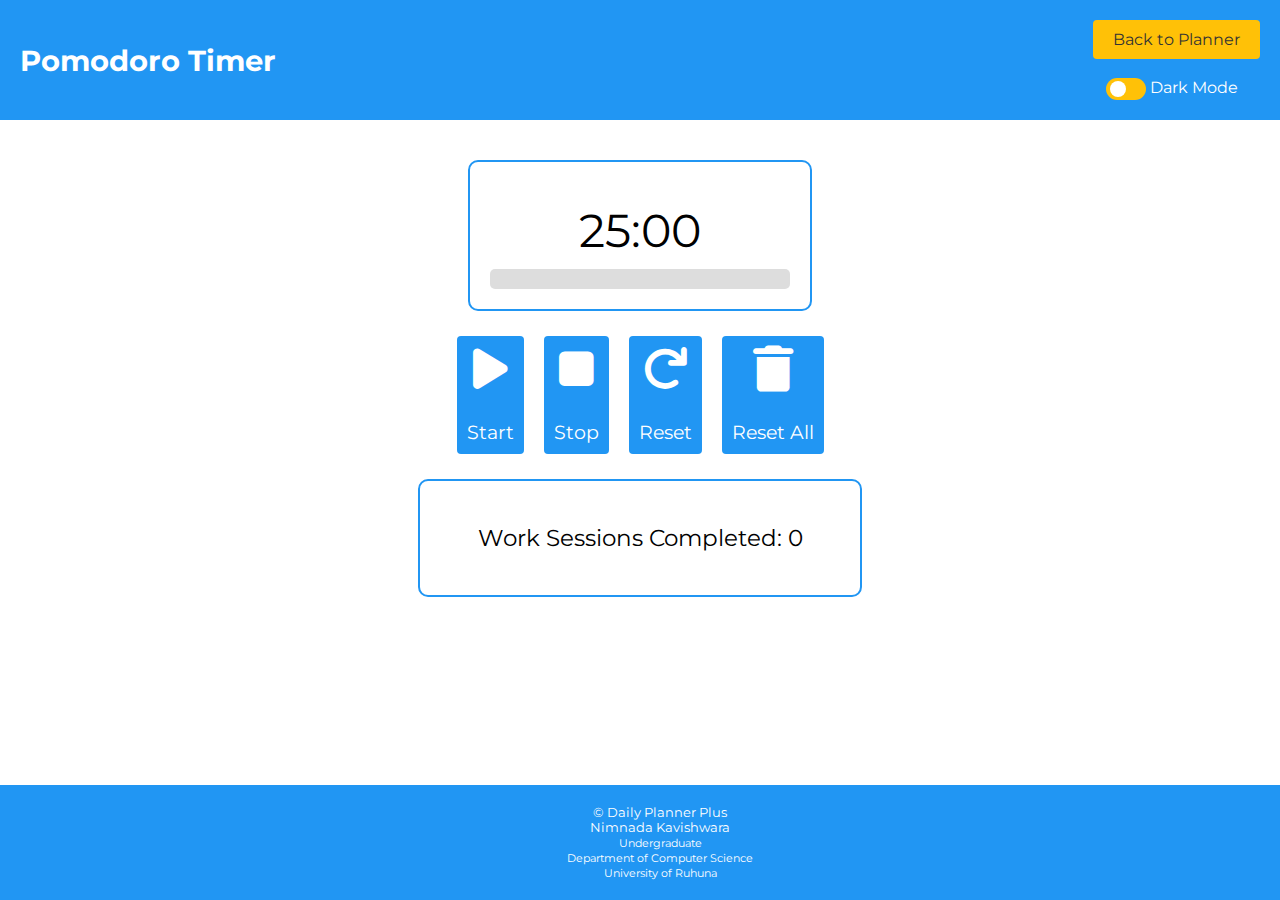
<file: pomodoro.html>
<!DOCTYPE html>
<html lang="en">
<head>
    <meta charset="UTF-8">
    <meta name="viewport" content="width=device-width, initial-scale=1.0">
    <title>Pomodoro Timer</title>
    <link rel="stylesheet" href="css/style.css">
    <link rel="stylesheet" href="css/pomodoro.css">
    <link rel="stylesheet" href="https://cdnjs.cloudflare.com/ajax/libs/font-awesome/6.0.0-beta3/css/all.min.css">
</head>
<body>

        <!-- Place this within the body tag -->
        <audio id="alert-sound" src="sounds/alert.mp3" preload="auto"></audio>   

    <header>
        <h1>Pomodoro Timer</h1>
    <div>
        <button onclick="location.href='index.html'">Back to Planner</button> <br><br>
        <label class="switch">
            <input type="checkbox" id="theme-toggle">
            <span class="slider round"></span>
        </label>
        <span class="theme-text">Dark Mode</span>
    </div>
    </header>
    <main id="main-content">
        <div id="pomodoro">
            <div id="timer-box">
                <div id="pomodoro-time">25:00</div>
                <div id="progress-bar-container">
                    <div id="progress-bar"></div>
                </div>
            </div>
            <div id="pomodoro-buttons">
                <button onclick="startPomodoro()"><i class="fas fa-play fa-2x"></i><br><small>Start</small></button>
                <button onclick="stopPomodoro()"><i class="fas fa-stop fa-2x"></i><br><small>Stop</small></button>
                <button onclick="resetPomodoro()"><i class="fas fa-redo fa-2x"></i><br><small>Reset</small></button>
                <button onclick="resetAll()"><i class="fas fa-trash fa-2x"></i><br><small>Reset All</small></button>
            </div>
            <div id="session-box">
                <p>Work Sessions Completed: <span id="work-sessions">0</span></p>
            </div>
        </div>
        <div id="countdown-overlay" class="countdown-overlay overlay-hidden">
            <div id="countdown"></div>
        </div>
        <div id="custom-alert" class="custom-alert overlay-hidden">
            <div class="custom-alert-content">
                <p id="custom-alert-message"></p>
                <button id="alert-button-ok" class="custom-alert-button">OK</button>
                <button id="alert-button-later" class="custom-alert-button button-hidden">Later</button>
            </div>
        </div>        
    </main>
    <footer>
        &copy; Daily Planner Plus<br>
        Nimnada Kavishwara<br>
        <small>
            Undergraduate<br>
            Department of Computer Science<br>
            University of Ruhuna
        </small>
    </footer>
    <script src="js/config.js"></script>
    <script src="js/pomodoro.js"></script>
    <script src="js/theme.js"></script>
</body>
</html>
</file>
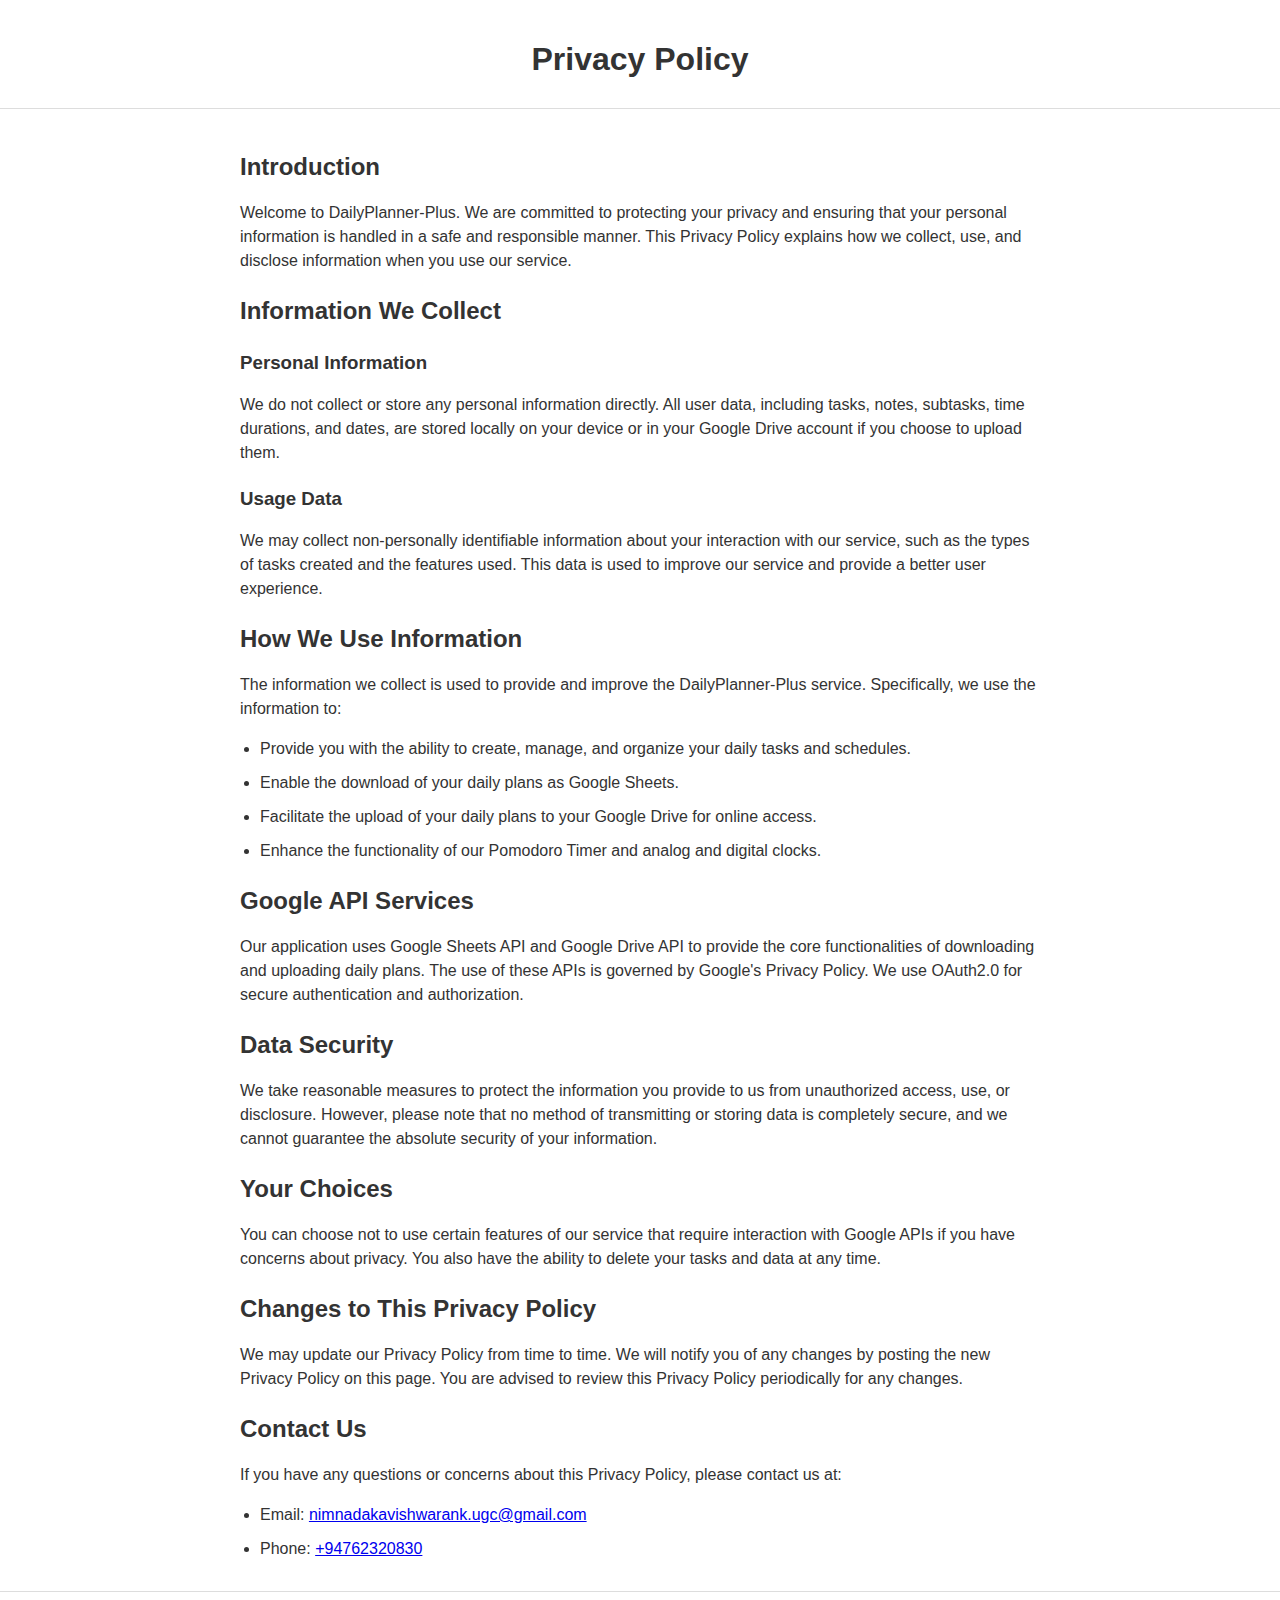
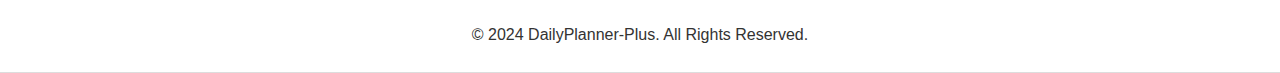
<file: privacy-policy.html>
<!DOCTYPE html>
<html lang="en">
<head>
    <meta charset="UTF-8">
    <meta name="viewport" content="width=device-width, initial-scale=1.0">
    <title>Privacy Policy - DailyPlanner-Plus</title>
    <style>
        body {
            font-family: 'Helvetica Neue', Arial, sans-serif;
            line-height: 1.5;
            margin: 0;
            padding: 0;
            color: #333;
            background-color: #fff;
        }
        header, footer {
            background-color: #fff;
            padding: 15px 10px;
            text-align: center;
            border-bottom: 1px solid #ddd;
        }
        footer {
            border-top: 1px solid #ddd;
        }
        main {
            padding: 20px 10px;
            max-width: 800px;
            margin: 0 auto;
        }
        h1, h2, h3 {
            color: #333;
            margin-top: 20px;
            margin-bottom: 10px;
        }
        p, ul, li {
            margin-bottom: 10px;
        }
        ul {
            padding-left: 20px;
        }
    </style>
</head>
<body>
    <header>
        <h1>Privacy Policy</h1>
    </header>
    <main>
        <section>
            <h2>Introduction</h2>
            <p>Welcome to DailyPlanner-Plus. We are committed to protecting your privacy and ensuring that your personal information is handled in a safe and responsible manner. This Privacy Policy explains how we collect, use, and disclose information when you use our service.</p>
        </section>
        <section>
            <h2>Information We Collect</h2>
            <h3>Personal Information</h3>
            <p>We do not collect or store any personal information directly. All user data, including tasks, notes, subtasks, time durations, and dates, are stored locally on your device or in your Google Drive account if you choose to upload them.</p>
            <h3>Usage Data</h3>
            <p>We may collect non-personally identifiable information about your interaction with our service, such as the types of tasks created and the features used. This data is used to improve our service and provide a better user experience.</p>
        </section>
        <section>
            <h2>How We Use Information</h2>
            <p>The information we collect is used to provide and improve the DailyPlanner-Plus service. Specifically, we use the information to:</p>
            <ul>
                <li>Provide you with the ability to create, manage, and organize your daily tasks and schedules.</li>
                <li>Enable the download of your daily plans as Google Sheets.</li>
                <li>Facilitate the upload of your daily plans to your Google Drive for online access.</li>
                <li>Enhance the functionality of our Pomodoro Timer and analog and digital clocks.</li>
            </ul>
        </section>
        <section>
            <h2>Google API Services</h2>
            <p>Our application uses Google Sheets API and Google Drive API to provide the core functionalities of downloading and uploading daily plans. The use of these APIs is governed by Google's Privacy Policy. We use OAuth2.0 for secure authentication and authorization.</p>
        </section>
        <section>
            <h2>Data Security</h2>
            <p>We take reasonable measures to protect the information you provide to us from unauthorized access, use, or disclosure. However, please note that no method of transmitting or storing data is completely secure, and we cannot guarantee the absolute security of your information.</p>
        </section>
        <section>
            <h2>Your Choices</h2>
            <p>You can choose not to use certain features of our service that require interaction with Google APIs if you have concerns about privacy. You also have the ability to delete your tasks and data at any time.</p>
        </section>
        <section>
            <h2>Changes to This Privacy Policy</h2>
            <p>We may update our Privacy Policy from time to time. We will notify you of any changes by posting the new Privacy Policy on this page. You are advised to review this Privacy Policy periodically for any changes.</p>
        </section>
        <section>
            <h2>Contact Us</h2>
            <p>If you have any questions or concerns about this Privacy Policy, please contact us at:</p>
            <ul>
                <li>Email: <a href="mailto:nimnadakavishwarank.ugc@gmail.com">nimnadakavishwarank.ugc@gmail.com</a></li>
                <li>Phone: <a href="tel:+94762320830">+94762320830</a></li>
            </ul>
        </section>
    </main>
    <footer>
        <p>&copy; 2024 DailyPlanner-Plus. All Rights Reserved.</p>
    </footer>
</body>
</html>
</file>
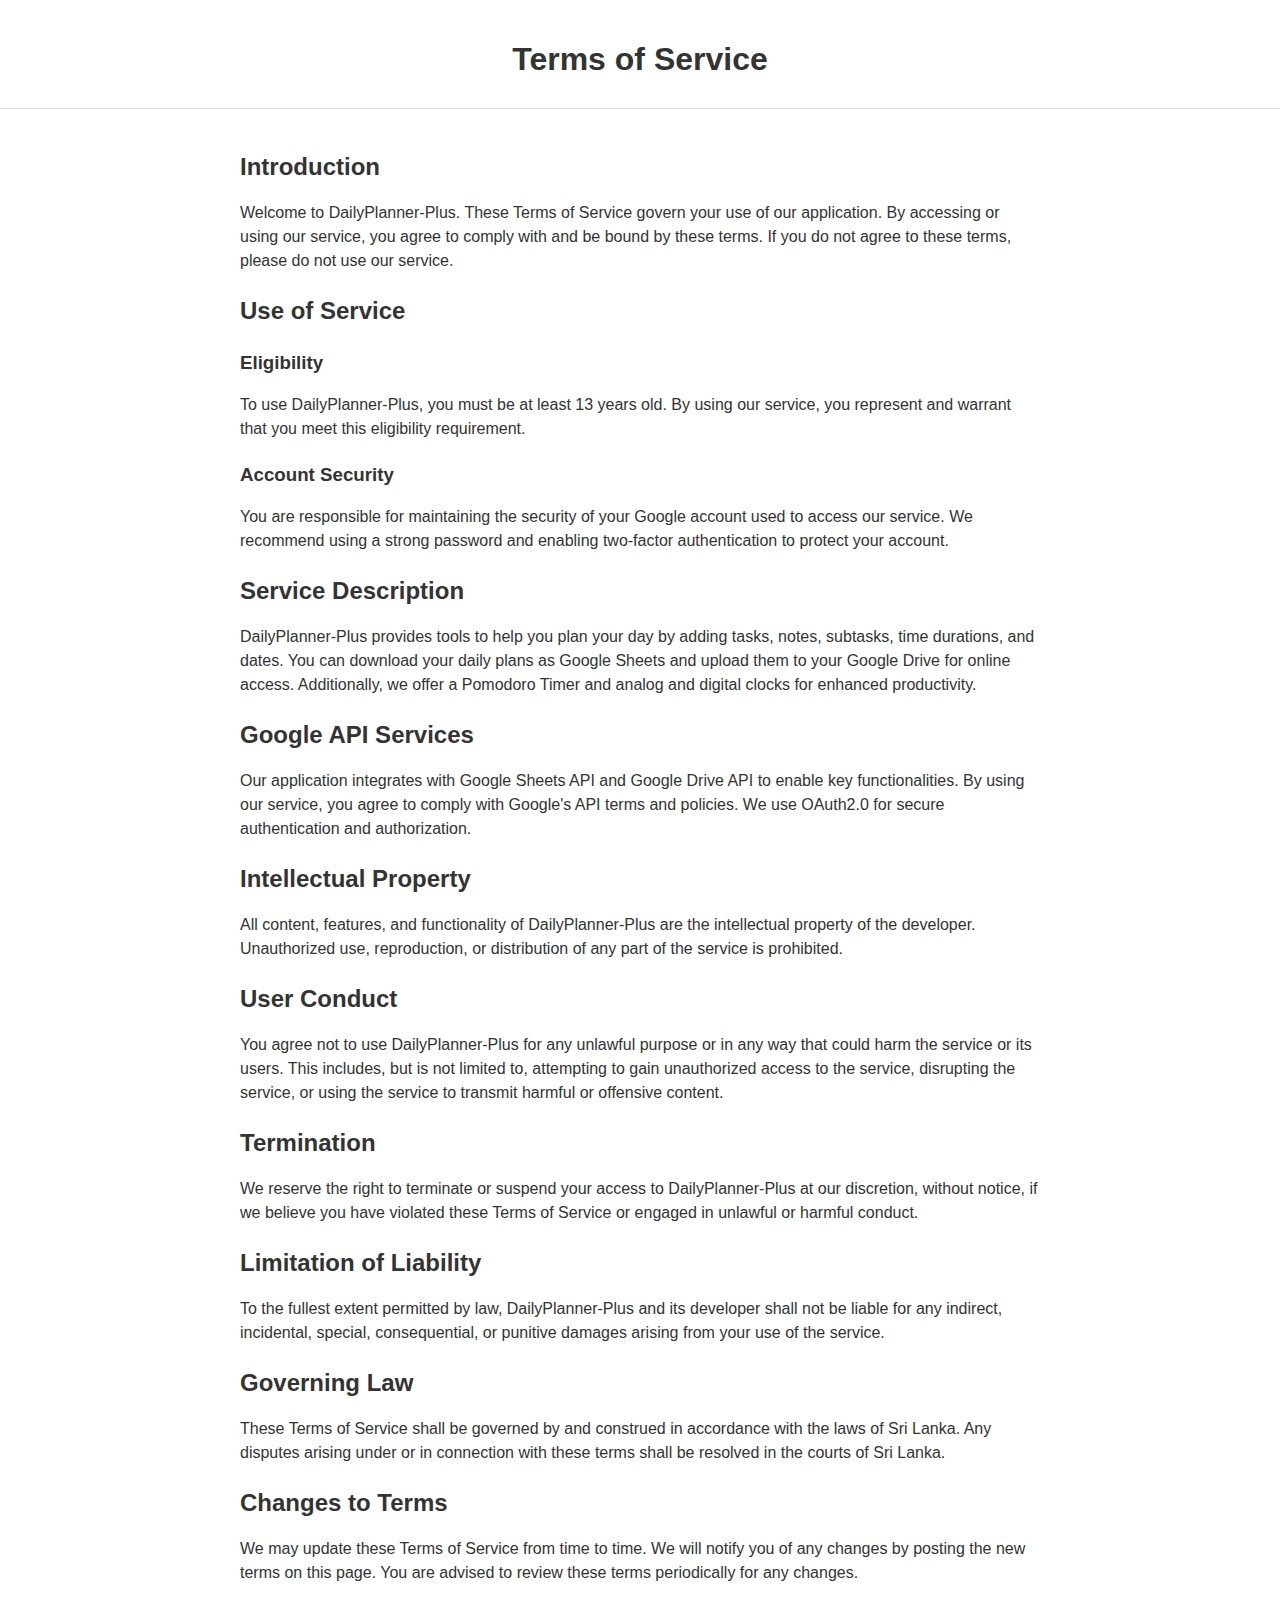
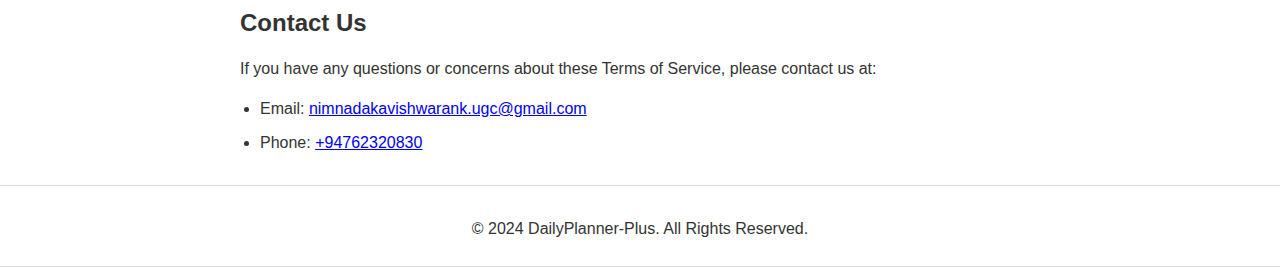
<file: terms-of-service.html>
<!DOCTYPE html>
<html lang="en">
<head>
    <meta charset="UTF-8">
    <meta name="viewport" content="width=device-width, initial-scale=1.0">
    <title>Terms of Service - DailyPlanner-Plus</title>
    <style>
        body {
            font-family: 'Helvetica Neue', Arial, sans-serif;
            line-height: 1.5;
            margin: 0;
            padding: 0;
            color: #333;
            background-color: #fff;
        }
        header, footer {
            background-color: #fff;
            padding: 15px 10px;
            text-align: center;
            border-bottom: 1px solid #ddd;
        }
        footer {
            border-top: 1px solid #ddd;
        }
        main {
            padding: 20px 10px;
            max-width: 800px;
            margin: 0 auto;
        }
        h1, h2, h3 {
            color: #333;
            margin-top: 20px;
            margin-bottom: 10px;
        }
        p, ul, li {
            margin-bottom: 10px;
        }
        ul {
            padding-left: 20px;
        }
    </style>
</head>
<body>
    <header>
        <h1>Terms of Service</h1>
    </header>
    <main>
        <section>
            <h2>Introduction</h2>
            <p>Welcome to DailyPlanner-Plus. These Terms of Service govern your use of our application. By accessing or using our service, you agree to comply with and be bound by these terms. If you do not agree to these terms, please do not use our service.</p>
        </section>
        <section>
            <h2>Use of Service</h2>
            <h3>Eligibility</h3>
            <p>To use DailyPlanner-Plus, you must be at least 13 years old. By using our service, you represent and warrant that you meet this eligibility requirement.</p>
            <h3>Account Security</h3>
            <p>You are responsible for maintaining the security of your Google account used to access our service. We recommend using a strong password and enabling two-factor authentication to protect your account.</p>
        </section>
        <section>
            <h2>Service Description</h2>
            <p>DailyPlanner-Plus provides tools to help you plan your day by adding tasks, notes, subtasks, time durations, and dates. You can download your daily plans as Google Sheets and upload them to your Google Drive for online access. Additionally, we offer a Pomodoro Timer and analog and digital clocks for enhanced productivity.</p>
        </section>
        <section>
            <h2>Google API Services</h2>
            <p>Our application integrates with Google Sheets API and Google Drive API to enable key functionalities. By using our service, you agree to comply with Google's API terms and policies. We use OAuth2.0 for secure authentication and authorization.</p>
        </section>
        <section>
            <h2>Intellectual Property</h2>
            <p>All content, features, and functionality of DailyPlanner-Plus are the intellectual property of the developer. Unauthorized use, reproduction, or distribution of any part of the service is prohibited.</p>
        </section>
        <section>
            <h2>User Conduct</h2>
            <p>You agree not to use DailyPlanner-Plus for any unlawful purpose or in any way that could harm the service or its users. This includes, but is not limited to, attempting to gain unauthorized access to the service, disrupting the service, or using the service to transmit harmful or offensive content.</p>
        </section>
        <section>
            <h2>Termination</h2>
            <p>We reserve the right to terminate or suspend your access to DailyPlanner-Plus at our discretion, without notice, if we believe you have violated these Terms of Service or engaged in unlawful or harmful conduct.</p>
        </section>
        <section>
            <h2>Limitation of Liability</h2>
            <p>To the fullest extent permitted by law, DailyPlanner-Plus and its developer shall not be liable for any indirect, incidental, special, consequential, or punitive damages arising from your use of the service.</p>
        </section>
        <section>
            <h2>Governing Law</h2>
            <p>These Terms of Service shall be governed by and construed in accordance with the laws of Sri Lanka. Any disputes arising under or in connection with these terms shall be resolved in the courts of Sri Lanka.</p>
        </section>
        <section>
            <h2>Changes to Terms</h2>
            <p>We may update these Terms of Service from time to time. We will notify you of any changes by posting the new terms on this page. You are advised to review these terms periodically for any changes.</p>
        </section>
        <section>
            <h2>Contact Us</h2>
            <p>If you have any questions or concerns about these Terms of Service, please contact us at:</p>
            <ul>
                <li>Email: <a href="mailto:nimnadakavishwarank.ugc@gmail.com">nimnadakavishwarank.ugc@gmail.com</a></li>
                <li>Phone: <a href="tel:+94762320830">+94762320830</a></li>
            </ul>
        </section>
    </main>
    <footer>
        <p>&copy; 2024 DailyPlanner-Plus. All Rights Reserved.</p>
    </footer>
</body>
</html>
</file>
<file: css/style.css>
@import url('https://fonts.googleapis.com/css2?family=Montserrat:wght@400;500;700&display=swap');

body, html {
    margin: 0;
    padding: 0;
    height: 100%;
    width: 100%;
    font-family: 'Montserrat', sans-serif;
    transition: background-color 0.3s, color 0.3s;
    display: flex;
    flex-direction: column;
}

body.light-mode {
    background-color: #F0F0F0;
    color: #333;
}

body.dark-mode {
    background-color: #121212;
    color: #ffffff;
}

header {
    background-color: #2196F3;
    padding: 20px;
    text-align: center;
    display: flex;
    justify-content: space-between;
    align-items: center;
    color: white;
    transition: background-color 0.3s, color 0.3s;
}

header.dark-mode {
    background-color: #333;
    color: #ffffff;
}

header h1 {
    margin: 0;
    font-size: 1.8em;
}

header button {
    margin-left: 10px;
    padding: 10px 20px;
    border: none;
    background-color: #FFC107;
    color: #333;
    border-radius: 4px;
    cursor: pointer;
    font-size: 1em;
    font-family: inherit;
    transition: background-color 0.3s, color 0.3s;
}

header button:hover {
    background-color: #FFA000;
}

header.dark-mode button {
    background-color: #555;
    color: #ffffff;
}

header.dark-mode button:hover {
    background-color: #777;
}

.switch {
    position: relative;
    display: inline-block;
    width: 40px;
    height: 22px;
}

.switch input {
    opacity: 0;
    width: 0;
    height: 0;
}

.theme-toggle {
    display: flex;
    align-items: center;
}

.theme-toggle .theme-text {
    margin-left: 10px;
    font-size: 1em;
    color: #FFC107;
    transition: color 0.3s;
}

body.dark-mode .theme-toggle .theme-text {
    color: #FFD700;
}

.slider {
    position: absolute;
    cursor: pointer;
    top: 0;
    left: 0;
    right: 0;
    bottom: 0;
    background-color: #FFC107;
    transition: 0.4s;
}

.slider:before {
    position: absolute;
    content: "";
    height: 16px;
    width: 16px;
    left: 4px;
    bottom: 3px;
    background-color: white;
    transition: 0.4s;
}

input:checked + .slider {
    background-color: #FFC107;
}

input:checked + .slider:before {
    transform: translateX(16px);
    background-color: white;
}

.slider.round {
    border-radius: 34px;
}

.slider.round:before {
    border-radius: 50%;
}

main {
    padding: 20px;
    display: flex;
    flex-direction: column;
    align-items: center;
    font-size: 1.2em;
    flex: 1;
}

footer {
    background-color: #2196F3;
    color: white;
    padding: 20px;
    text-align: center;
    width: 100%;
    font-size: 0.8em;
    transition: background-color 0.3s, color 0.3s;
}

footer.dark-mode {
    background-color: #333;
    color: #ffffff;
}

#pomodoro {
    display: flex;
    flex-direction: column;
    align-items: center;
    margin-top: 20px;
    font-size: 1.2em;
}

#pomodoro button {
    padding: 10px 20px;
    margin: 5px;
    border: none;
    background-color: #2196F3;
    color: white;
    border-radius: 4px;
    cursor: pointer;
    font-size: 1em;
}

#pomodoro button:hover {
    background-color: #1976D2;
}

#pomodoro-time {
    font-size: 2em;
    margin-top: 20px;
}
</file>
<file: css/pomodoro.css>
#pomodoro {
    display: flex;
    flex-direction: column;
    align-items: center;
    font-size: 1.2em;
}

#timer-box {
    background-color: white;
    border: 2px solid #2196F3;
    border-radius: 10px;
    padding: 20px;
    text-align: center;
    width: 300px;
    margin-bottom: 20px;
}

body.dark-mode #timer-box {
    background-color: #333;
    border: 2px solid #FFC107;
}

#progress-bar-container {
    width: 100%;
    background-color: #ddd;
    border-radius: 5px;
    overflow: hidden;
    height: 20px;
    margin-top: 10px;
}

body.dark-mode #progress-bar-container {
    background-color: #555;
}

#progress-bar {
    height: 20px;
    background-color: #2196F3;
    width: 0;
}

body.dark-mode #progress-bar {
    background-color: #FFC107;
}

#pomodoro-buttons {
    display: flex;
    gap: 10px;
}

#pomodoro-buttons button {
    padding: 10px;
    border: none;
    background-color: #2196F3;
    color: white;
    border-radius: 4px;
    cursor: pointer;
    font-size: 1em;
    display: flex;
    flex-direction: column;
    align-items: center;
    font-family: inherit;
    justify-content: center;
}

body.dark-mode #pomodoro-buttons button {
    background-color: #FFC107;
}

#pomodoro-buttons button:hover {
    background-color: #1976D2;
}

body.dark-mode #pomodoro-buttons button:hover {
    background-color: #FFA000;
}

.countdown-overlay {
    position: fixed;
    top: 0;
    left: 0;
    width: 100%;
    height: 100%;
    background: rgba(0, 0, 0, 0.8);
    display: flex;
    align-items: center;
    justify-content: center;
    z-index: 1000;
    backdrop-filter: blur(5px);
}

#countdown {
    width: 100px;
    height: 100px;
    border-radius: 50%;
    background-color: #2196F3;
    display: flex;
    align-items: center;
    justify-content: center;
    font-size: 3em;
    color: white;
}

body.dark-mode #countdown {
    background-color: #FFC107;
}

#session-box {
    background-color: white;
    border: 2px solid #2196F3;
    border-radius: 10px;
    padding: 20px;
    text-align: center;
    width: 400px;
    margin-top: 20px;
}

body.dark-mode #session-box {
    background-color: #333;
    border: 2px solid #FFC107;
}

#main-content.blur {
    filter: blur(5px);
}

.custom-alert {
    position: fixed;
    top: 0;
    left: 0;
    width: 100%;
    height: 100%;
    background: rgba(0, 0, 0, 0.8);
    display: flex;
    align-items: center;
    justify-content: center;
    z-index: 1000;
}

.custom-alert-content {
    background: white;
    padding: 20px;
    border-radius: 10px;
    text-align: center;
}

body.dark-mode .custom-alert-content{
    background: black;
}

.custom-alert-button {
    margin-top: 20px;
    padding: 10px 20px;
    background-color: #2196F3;
    color: white;
    border: none;
    border-radius: 4px;
    cursor: pointer;
    font-family: inherit;
}

body.dark-mode .custom-alert-button {
    background-color: #FFC107;
}

.button-hidden {
    display: none;
}

.overlay-hidden {
    display: none;
}
</file>
